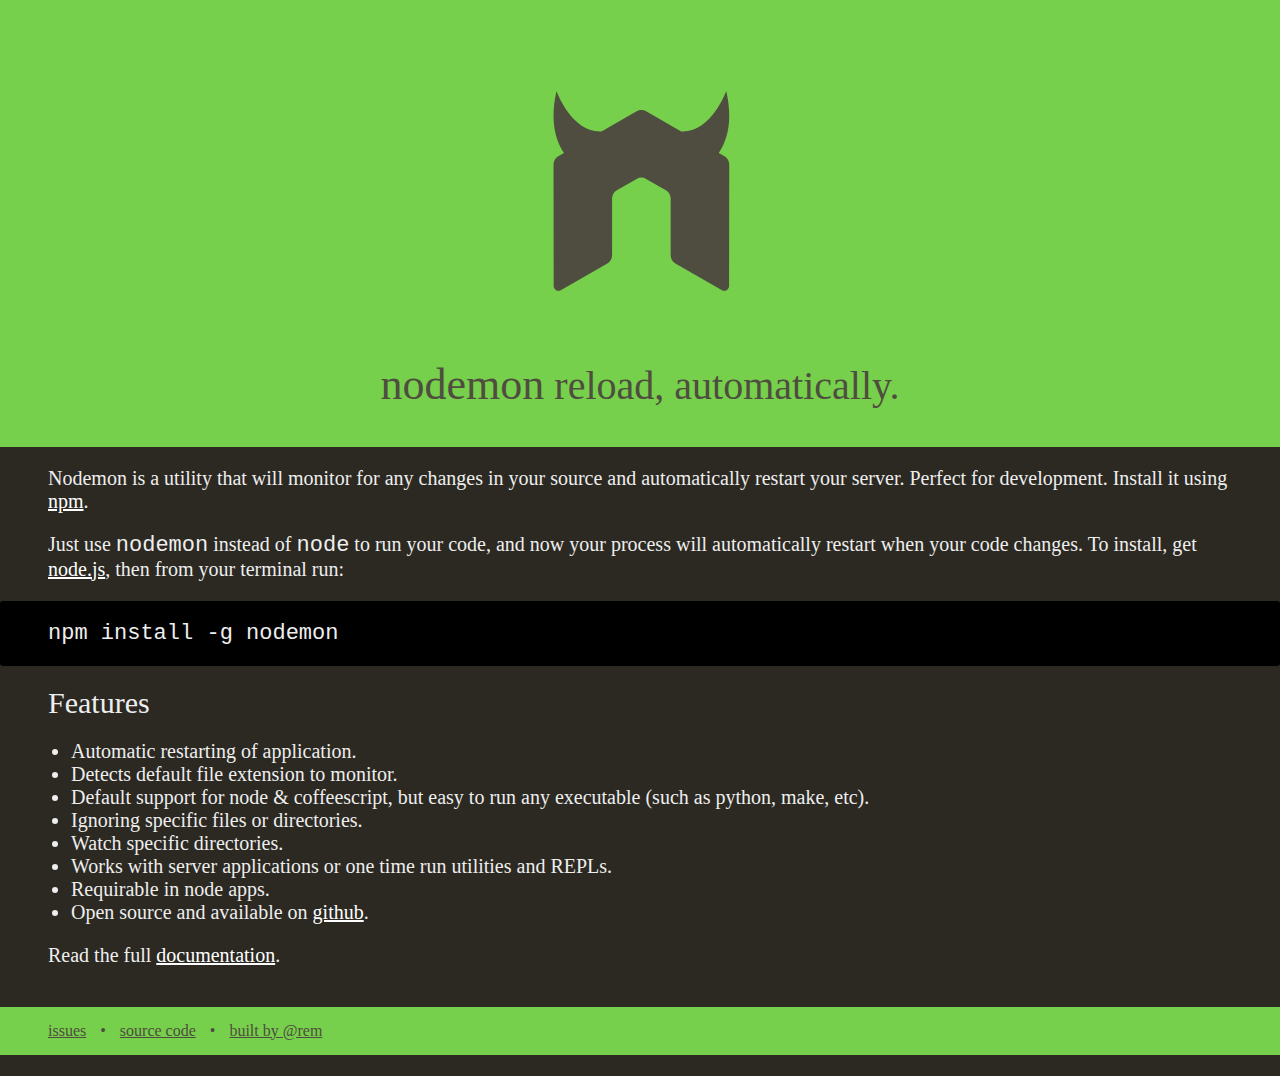
<file: node_modules/gulp-nodemon/node_modules/nodemon/web/index.html>
<!DOCTYPE html>
<html>
<head>
<meta charset=utf-8>
<meta name="viewport" content="width=device-width">
<title>nodemon</title>
<style id="jsbin-css">
@font-face {
  font-family: 'Roboto';
  font-style: normal;
  font-weight: 100;
  src: local('Roboto Thin'), local('Roboto-Thin'), url(http://themes.googleusercontent.com/static/fonts/roboto/v9/vzIUHo9z-oJ4WgkpPOtg13YhjbSpvc47ee6xR_80Hnw.woff) format('woff');
}
@font-face {
  font-family: 'Roboto';
  font-style: normal;
  font-weight: 300;
  src: local('Roboto Light'), local('Roboto-Light'), url(http://themes.googleusercontent.com/static/fonts/roboto/v9/Hgo13k-tfSpn0qi1SFdUfbO3LdcAZYWl9Si6vvxL-qU.woff) format('woff');
}
@font-face {
  font-family: 'Roboto';
  font-style: normal;
  font-weight: 500;
  src: local('Roboto Medium'), local('Roboto-Medium'), url(http://themes.googleusercontent.com/static/fonts/roboto/v9/RxZJdnzeo3R5zSexge8UUbO3LdcAZYWl9Si6vvxL-qU.woff) format('woff');
}

body, html {
  margin: 0;
  min-height: 100%;
  background: #2B2922;
  color: #eee;
  font-family: 'Roboto', serif;
  font-size: 20px;
  font-weight: 100;
}

html {
  margin-bottom: 20px;
}

header, footer {
  background: #76d04b;
  padding: 10px;
  position: relative;
  /* background: white; */
}

svg {
  width: 200px;
  height: 200px;
  margin: 0 auto;
  padding: 80px 0 0;
  border: 1px solid #77d04b;
  display: block;
  fill: #4F4D3F;
}

header, footer a, footer p {
  color: #4F4D3F;
}

h1 {
  padding: 40px 0 0 0;
  font-weight: 300;
}

h2 {
  font-weight: 100;
}

header strong {
  font-weight: 500;
  font-size: 110%;
}

header h1, header h2 {
  text-align: center;
}

body > p, h2, ul {
  margin: 20px 48px;
}

ul {
  padding-left: 23px;
}

code {
  font-weight: 100;
  font-size: 22px;
  font-family: 'courier new';
}

pre code {
  font-family: courier;
}

pre {
  white-space: pre-wrap;
  background: #000;
  border-radius: 3px;
  padding: 20px 48px;
}

a {
  color: #fff;
  font-weight: 400;
}

footer {
  margin-top: 40px;
  padding: 10px 28px;
}

footer p {
  font-size: 80%;
  margin: 5px 10px;
}

footer a {
  padding: 10px;
}

@media screen and (max-width: 500px) {
  body > p, h2, ul {
    margin: 20px 10px;
  }

  pre {
    padding: 20px 12px;
  }

  footer {
    padding: 10px 12px;
  }

  pre, pre code {
    margin: 10px 0;
  }
}
</style>
</head>
<body>
  <header>
    <svg version="1.1" id="template" xmlns="http://www.w3.org/2000/svg" xmlns:xlink="http://www.w3.org/1999/xlink" x="0px" y="0px" width="160" height="180"
     viewBox="0 0 160 185" xml:space="preserve">
      <path d="M158.156,60.461l-5.326-3.066
                c8.189-12.08,13.084-30.242,6.947-57.395c0,0-13.82,38.733-41.602,37.449L85.645,18.73c-1.227-0.728-2.602-1.103-3.992-1.159
                c-0.125,0-0.648,0-0.75,0c-1.387,0.057-2.76,0.432-4.004,1.159L44.367,37.449C16.586,38.738,2.762,0,2.762,0
                c-6.141,27.152-1.238,45.314,6.949,57.395l-5.324,3.066C1.682,62.018,0,64.914,0,68.072l0.16,112.363
                c0,1.568,0.812,3.021,2.188,3.783c1.344,0.812,3.008,0.812,4.35,0l43.094-24.676c2.727-1.619,4.385-4.477,4.385-7.6V99.449
                c0-3.129,1.658-6.031,4.373-7.582l18.35-10.568c1.367-0.795,2.863-1.182,4.391-1.182c1.492,0,3.027,0.387,4.356,1.182
                l18.344,10.568c2.715,1.551,4.379,4.453,4.379,7.582v52.494c0,3.123,1.68,6.002,4.391,7.6l43.082,24.676
                c1.352,0.812,3.039,0.812,4.379,0c1.336-0.762,2.176-2.215,2.176-3.783l0.141-112.363
                C162.535,64.914,160.879,62.018,158.156,60.461z"/>
    </svg>
    <h1><strong>nodemon</strong> reload, automatically.</h1>

  </header>

  <p>Nodemon is a utility that will monitor for any changes in your source and automatically restart your server. Perfect for development. Install it using <a href="https://npmjs.org/package/nodemon">npm</a>.</p>

  <p>Just use <code>nodemon</code> instead of <code>node</code> to run your code, and now your process will automatically restart when your code changes. To install, get <a href="http://nodejs.org" target="_blank">node.js</a>, then from your terminal run:</p>

  <pre><code>npm install -g nodemon</code></pre>


  <h2>Features</h2>

  <ul>
    <li>Automatic restarting of application.</li>
    <li>Detects default file extension to monitor.</li>
    <li>Default support for node &amp; coffeescript, but easy to run any executable (such as python, make, etc).</li>
    <li>Ignoring specific files or directories.</li>
    <li>Watch specific directories.</li>
    <li>Works with server applications or one time run utilities and REPLs.</li>
    <li>Requirable in node apps.</li>
    <li>Open source and available on <a href="http://github.com/remy/nodemon/">github</a>.</li>
  </ul>

  <p>Read the full <a href="http://github.com/remy/nodemon#nodemon">documentation</a>.</p>

  <footer>
    <p><a href="https://github.com/remy/nodemon/issues">issues</a> &bull; <a href="https://github.com/remy/nodemon/">source code</a>  &bull; <a href="https://twitter.com/rem">built by @rem</a></p>
  </footer>
</body>
</html>
</file>
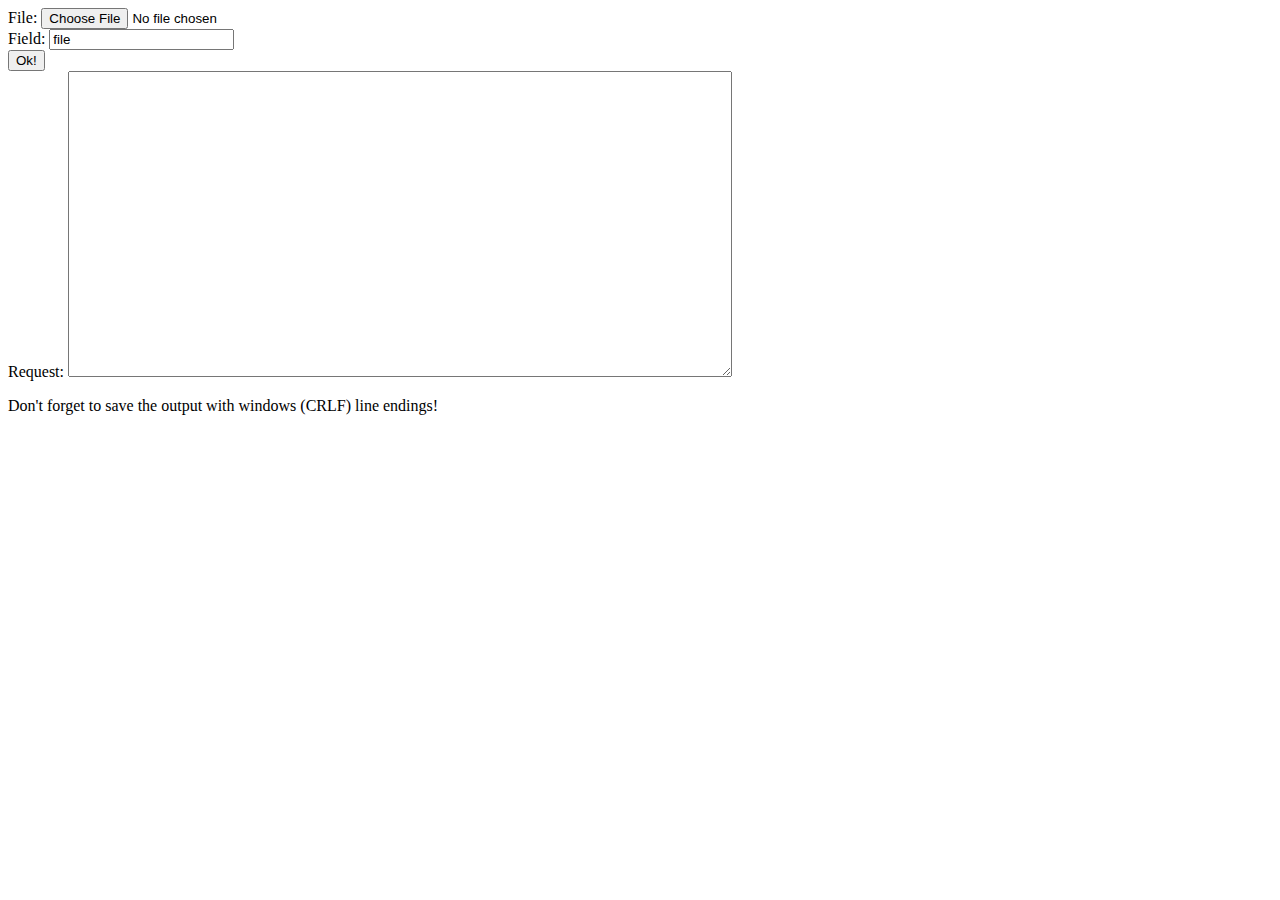
<file: node_modules/supertest/node_modules/superagent/node_modules/formidable/test/tools/base64.html>
<html>
<head>
	<title>Convert a file to a base64 request</title>

<script type="text/javascript">

function form_submit(e){
	console.log(e)

	var resultOutput = document.getElementById('resultOutput');
	var fileInput = document.getElementById('fileInput');
	var fieldInput = document.getElementById('fieldInput');

	makeRequestBase64(fileInput.files[0], fieldInput.value, function(err, result){
		resultOutput.value = result;
	});

	return false;
}

function makeRequestBase64(file, fieldName, cb){
	var boundary = '\\/\\/\\/\\/\\/\\/\\/\\/\\/\\/\\/\\/\\/\\/\\/\\/\\/\\/\\/\\/\\/\\/\\/\\/\\/\\/\\/\\/\\/';
	var crlf = "\r\n";

	var reader = new FileReader();
	reader.onload = function(e){
		var body = '';

		body += '--' + boundary + crlf;
		body += 'Content-Disposition: form-data; name="' + fieldName + '"; filename="' + escape(file.name)+ '"' + crlf;
		body += 'Content-Type: ' + file.type + '' + crlf;
		body += 'Content-Transfer-Encoding: base64' + crlf
		body += crlf;
		body += e.target.result.substring(e.target.result.indexOf(',') + 1) + crlf;

		body += '--' + boundary + '--';

		var head = '';
		head += 'POST /upload HTTP/1.1' + crlf;
		head += 'Host: localhost:8080' + crlf;
		head += 'Content-Type: multipart/form-data; boundary=' + boundary + '' + crlf;
		head += 'Content-Length: ' + body.length + '' + crlf;

		cb(null, head + crlf + body);
	};

	reader.readAsDataURL(file);
}

</script>

</head>

<body>

<form action="" onsubmit="return form_submit();">
	<label>File: <input id="fileInput" type="file" /></label><br />
	<label>Field: <input id="fieldInput" type="text" value="file" /></label><br />
	<button type="submit">Ok!</button><br />
	<label>Request: <textarea id="resultOutput" readonly="readonly" rows="20" cols="80"></textarea></label><br />
</form>
<p>
Don't forget to save the output with windows (CRLF) line endings!
</p>

</body>
</html>
</file>
